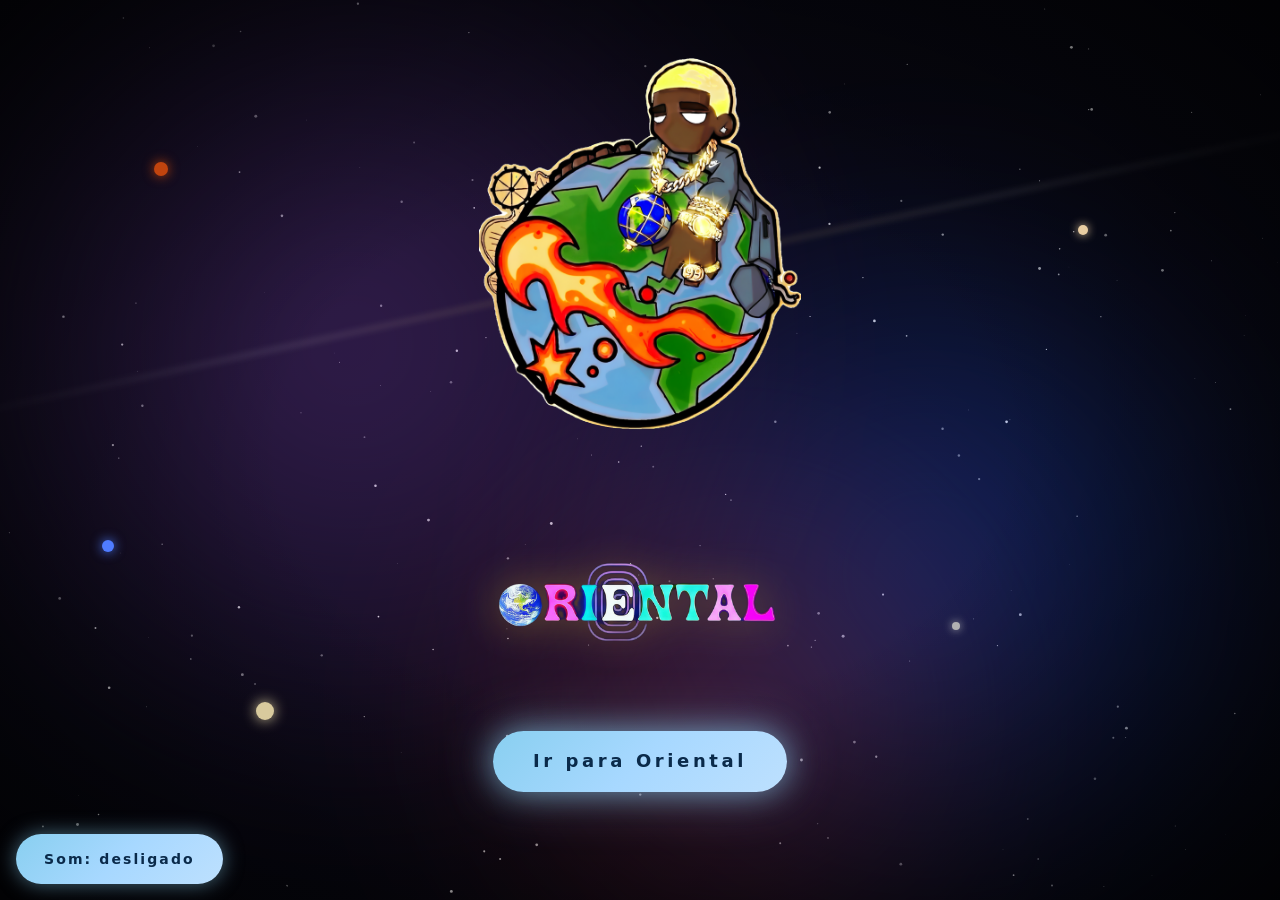
<file: index.html>
<!DOCTYPE html>
<html lang="pt-BR">
<head>
<meta charset="UTF-8">
<meta name="viewport" content="width=device-width, initial-scale=1.0, viewport-fit=cover">
<meta name="theme-color" content="#05060d">
<title>ORIENTAL — Nego Marley</title>
<link rel="stylesheet" href="styles.css">
</head>
<body>
<!-- INTRO CINEMATOGRÁFICA -->
<div id="intro" class="intro" aria-hidden="false">
  <canvas id="stars" class="intro__stars"></canvas>
  <div class="galaxy" aria-hidden="true">
    <div class="nebula nebula--a"></div>
    <div class="nebula nebula--b"></div>
    <div class="nebula nebula--c"></div>
    <div class="milkyway"></div>
  </div>
  <div class="static-planets" aria-hidden="true">
    <span class="sp sp--1"></span>
    <span class="sp sp--2"></span>
    <span class="sp sp--3"></span>
    <span class="sp sp--4"></span>
    <span class="sp sp--5"></span>
  </div>
  <div class="comets" aria-hidden="true">
    <span class="comet comet--1"></span>
    <span class="comet comet--2"></span>
    <span class="comet comet--3"></span>
  </div>

  <div class="intro__planet-wrap" id="planetWrap">
    <img class="planet" id="planet" src="assets/intro.png" alt="Globo">
    <img class="intro__logo" src="assets/logo.png" alt="ORIENTAL">
  </div>

  <div class="intro__ui">
    <button class="intro__enter" id="enterBtn" type="button">Ir para Oriental</button>
  </div>

  <div class="intro__city" id="city">
    <div class="city__sky"></div>
    <div class="city__lights"></div>
    <div class="city__glow city__glow--red"></div>
    <div class="city__glow city__glow--blue"></div>
  </div>

  <div class="intro__vignette"></div>

  <button class="intro__sound" id="soundToggle" type="button" aria-pressed="false">Som: desligado</button>
</div>

<!-- INTERFACE PRINCIPAL -->
<main id="main" class="main" hidden>
  <div class="main__bg" aria-hidden="true"></div>
  <div class="main__overlay" aria-hidden="true"></div>
  <div class="main__controls">
    <button class="main__sound" id="mainSoundBtn" type="button">Som: desligado</button>
    <button class="main__intro" id="mainIntroBtn" type="button">Ver intro</button>
  </div>

  <section class="hero">
    <img class="hero__globe" src="assets/intro.png" alt="Globo">
    <p class="hero__kicker">ÁLBUM CONCEITUAL</p>
    <img class="hero__logo" src="assets/logo.png" alt="ORIENTAL">

    <div class="hero__gallery">
      <img src="assets/galeria/IMG_5371.jpg" alt="Galeria 1" class="hero__gallery-img">
      <img src="assets/galeria/IMG_9527.jpg" alt="Galeria 2" class="hero__gallery-img">
      <img src="assets/galeria/IMG_9562.jpg" alt="Galeria 3" class="hero__gallery-img">
      <img src="assets/galeria/IMG_9579.jpg" alt="Galeria 4" class="hero__gallery-img">
    </div>
  </section>

  <div class="imgviewer" id="imgViewer" hidden>
    <div class="imgviewer__backdrop" id="imgViewerBackdrop"></div>
    <img class="imgviewer__img" id="imgViewerImg" alt="">
    <button class="imgviewer__close" id="imgViewerClose" type="button">✕</button>
  </div>
  </section>

  


  

  

  

  


  <section class="quiz" id="quiz">
    <div class="quiz__card">
      <h2 class="quiz__title"><span class="quiz__word">QUIZ</span><img src="assets/logo.png" alt="ORIENTAL" class="quiz__logo"></h2>
      <p class="quiz__intro">Responda as perguntas e desbloqueie a guia exclusiva.</p>

      <div class="quiz__progress">
        <div class="quiz__progress-bar" id="quizProgressBar"></div>
      </div>
      <p class="quiz__progress-label" id="quizProgressLabel">Pergunta 1 de 15</p>
      <p class="quiz__score-live" id="quizScoreLive">Acertos: 0 | Erros: 0</p>

      <div class="quiz__question" id="quizQuestion"></div>
      <div class="scroll-just" id="scrollJust" hidden>
        <div class="scroll-just__backdrop" id="scrollJustBackdrop"></div>
        <div class="scroll-just__card">
          <p class="scroll-just__status" id="scrollJustStatus"></p>
          <p class="scroll-just__text" id="scrollJustText"></p>
          <div class="scroll-just__bar"><div class="scroll-just__progress" id="scrollJustProgress"></div></div>
        </div>
      </div>
      <div class="quiz__options" id="quizOptions"></div>

      <div class="quiz__feedback" id="quizFeedback" hidden></div>

      <div class="quiz__actions">
        <button class="btn btn--primary" id="quizNext" type="button" hidden>Próxima</button>
        <button class="btn btn--ghost" id="quizRestartAlways" type="button">Tente novamente</button>
        <button class="btn btn--ghost" id="quizRestart" type="button" hidden>Voltar ao quiz</button>
      </div>

      <div class="quiz__result" id="quizResult" hidden>
        <div class="quiz__reward" id="quizReward" hidden>
          <h3 class="quiz__reward-title">VOCÊ CHEGOU À PRÉVIA EXCLUSIVA</h3>
          <p class="quiz__reward-text">“Você concluiu o desafio ORIENTAL e desbloqueou sua recompensa exclusiva.”</p>
          <button class="btn btn--primary" id="quizAccessGuide" type="button" style="margin-top:12px;">ACESSAR GUIA EXCLUSIVA</button>
        </div>
        <div class="quiz__fail" id="quizFail">
          <p class="quiz__score" id="quizScore">12 / 15</p>
          <p class="quiz__result-msg" id="quizResultMsg">INFELIZMENTE VOCE NÃO ACERTOU TODAS PERGUNTAS DO QUIZ TENTE NOVAMENTE PARA OUVIR A GUIA EXCLUSIVA</p>
        </div>
      </div>
      </div>
    </div>
  </section>

  <section class="guide-card" id="guideCard">
    <div class="guide-card__inner">
      <button class="guide-card__play" id="guidePlayBtn" type="button" disabled aria-disabled="true">
        <span class="guide-card__icon">▶</span>
        <span class="guide-card__text">Ouvir guia exclusiva</span>
      </button>
      <p class="guide-card__status" id="guideStatus">Bloqueado — acerte todas as perguntas.</p>
      <div class="guide-card__player" id="guidePlayer" hidden>
        <video  
          id="guideAudio"
          src="assets/guia-final.mp4"
          preload="auto"
          controls
          playsinline
          style="width:100%;max-width:100%;border-radius:12px;"
        >
          Seu navegador não conseguiu reproduzir este vídeo.
        </video>
        <audio id="guideAudioTrack" src="assets/amarelice.mp3" preload="auto" hidden></audio>
        <div class="guide-card__controls">
          <button class="btn btn--primary" id="guidePlay" type="button">▶ Play</button>
          <button class="btn btn--ghost" id="guidePause" type="button" hidden>⏸ Pause</button>
          <span class="guide-card__player-status" id="guidePlayerStatus">Pronto</span>
        </div>
        <input type="range" id="guideVolume" min="0" max="1" step="0.01" value="1" class="quiz__volume">
      </div>
    </div>
  </section>


<!-- OMIKUJI MODAL -->
<div class="omikuji" id="omikuji" hidden>
  <div class="omikuji__backdrop" id="omikujiBackdrop"></div>
  <div class="omikuji__card" role="dialog" aria-modal="true" aria-labelledby="omikujiTitle">
    <p class="omikuji__label">OMIKUJI · BISCOITO DA SORTE</p>
    <div class="cookie-wrap" id="cookieWrap">
      <div class="cookie">
        <div class="cookie__half cookie__half--left"></div>
        <div class="cookie__half cookie__half--right"></div>
        <div class="cookie__paper" id="cookiePaper">
          <p class="cookie__msg" id="omikujiMsg"></p>
        </div>
      </div>
    </div>
    <h3 class="omikuji__title" id="omikujiTitle">Quebre o biscoito</h3>
    <div class="omikuji__actions">
      <button class="btn btn--primary" id="omikujiBreak" type="button">Quebrar biscoito</button>
      <button class="btn btn--ghost" id="omikujiAgain" type="button">Outro biscoito</button>
      <button class="btn btn--ghost" id="omikujiClose" type="button">Fechar</button>
    </div>
  </div>
</div>

<audio id="bgMusic" src="assets/musica.wav" loop preload="auto"></audio>
<script>
window.onerror = function(msg, url, line, col, err){
  var d = document.getElementById('debugBox');
  if(!d){ d = document.createElement('div'); d.id='debugBox'; d.style.cssText='position:fixed;bottom:0;left:0;right:0;background:#f00;color:#fff;padding:8px;font-size:12px;z-index:9999;max-height:200px;overflow:auto;'; document.body.appendChild(d); }
  d.textContent += msg + ' (line ' + line + ')\n';
  return false;
};
console.log('HTML loaded');
</script>
<script src="quiz-data.js"></script>
<script src="app.js"></script>
<script>
document.getElementById('enterBtn').addEventListener('click', function(){
  var intro = document.getElementById('intro');
  var main = document.getElementById('main');
  intro.classList.add('is-leaving');
  setTimeout(function(){
    intro.style.display='none';
    main.removeAttribute('hidden');
    requestAnimationFrame(function(){ main.classList.add('is-visible'); });
  }, 700);
});
</script>
</body>
</html>
</file>
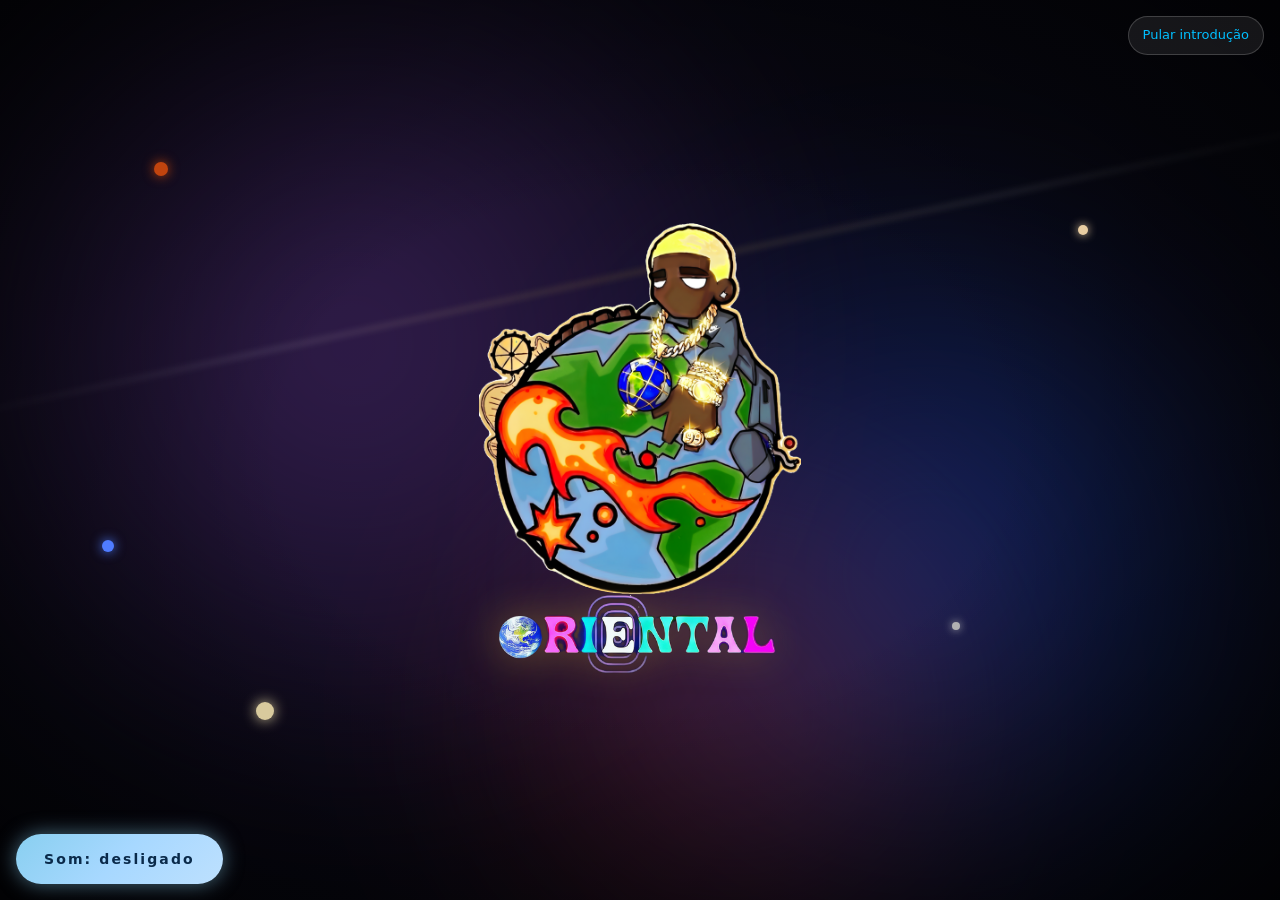
<file: intro-only.html>
<!DOCTYPE html>
<html lang="pt-BR">
<head>
<meta charset="UTF-8">
<meta name="viewport" content="width=device-width, initial-scale=1.0">
<title>Intro — ORIENTAL</title>
<link rel="stylesheet" href="styles.css">
<style>
  .intro__planet-wrap,.planet,.intro__logo{animation:none !important;transition:none !important}
</style>
</head>
<body>
<div id="intro" class="intro" aria-hidden="false">
  <canvas id="stars" class="intro__stars"></canvas>
  <div class="galaxy" aria-hidden="true">
    <div class="nebula nebula--a"></div>
    <div class="nebula nebula--b"></div>
    <div class="nebula nebula--c"></div>
    <div class="milkyway"></div>
  </div>
  <div class="static-planets" aria-hidden="true">
    <span class="sp sp--1"></span>
    <span class="sp sp--2"></span>
    <span class="sp sp--3"></span>
    <span class="sp sp--4"></span>
    <span class="sp sp--5"></span>
  </div>
  <div class="comets" aria-hidden="true">
    <span class="comet comet--1"></span>
    <span class="comet comet--2"></span>
    <span class="comet comet--3"></span>
  </div>

  <div class="intro__planet-wrap" id="planetWrap">
    <img class="planet" id="planet" src="assets/intro.png" alt="Globo">
  </div>

  <div class="intro__ui">
    <img class="intro__logo" src="assets/logo.png" alt="ORIENTAL">
  </div>

  <div class="intro__city" id="city">
    <div class="city__sky"></div>
    <div class="city__lights"></div>
    <div class="city__glow city__glow--red"></div>
    <div class="city__glow city__glow--blue"></div>
  </div>

  <div class="intro__vignette"></div>

  <button class="intro__skip" id="skipIntro" type="button">Pular introdução</button>
  <button class="intro__sound" id="soundToggle" type="button" aria-pressed="false">Som: desligado</button>
</div>


</body>
</html>
</file>
<file: styles.css>
:root{
  --bg:#05060d;
  --bg-2:#0a0e1f;
  --blue:#1b4fd9;
  --blue-soft:#4f7cff;
  --gold:#d4af37;
  --gold-soft:#f0d57a;
  --red:#e63946;
  --yellow:#ffd60a;
  --baby-blue:#00bfff;
  --text:#00bfff;
  --muted:#9aa3c0;
  --card:rgba(12,16,34,0.72);
}

*{box-sizing:border-box;margin:0;padding:0}
html,body{height:100%}
body{
  font-family: "Helvetica Neue", "Segoe UI", system-ui, -apple-system, sans-serif;
  background:var(--bg);
  color:var(--text);
  overflow-x:hidden;
  font-size:17px;
  line-height:1.6;
}
button{font:inherit;cursor:pointer;border:none;background:none;color:inherit}
img{max-width:100%;display:block}

/* ============ INTRO ============ */
.intro{
  position:fixed;inset:0;z-index:100;
  background:radial-gradient(ellipse at 50% 50%, #0d0a1a 0%, #05060d 100%);
  overflow:hidden;
  transition:opacity .9s ease, visibility .9s ease;
}
.intro.is-done{opacity:0;visibility:hidden;pointer-events:none}
.intro__stars{position:absolute;inset:0;width:100%;height:100%;pointer-events:none}
.intro__nebula{
  position:absolute;border-radius:50%;filter:blur(60px);opacity:.35;pointer-events:none;
}
.intro__nebula--a{width:60vw;height:60vw;background:radial-gradient(circle,#1b4fd9 0%,transparent 70%);top:-10%;left:-10%}
.intro__nebula--b{width:50vw;height:50vw;background:radial-gradient(circle,#e63946 0%,transparent 70%);bottom:-15%;right:-15%;opacity:.22}

 .intro__planet-wrap{will-change:transform,opacity;
  position:absolute;left:50%;top:45%;
  transform:translate(-50%,-50%);
  width:min(70vw,380px);
  display:flex;flex-direction:column;align-items:center;justify-content:center;
  z-index:2;
  transition:transform 1.6s cubic-bezier(.2,.7,.2,1), opacity .6s ease;
  will-change:transform,opacity;
}
.intro.is-approach .intro__planet-wrap{will-change:transform,opacity;
  transform:translate(-50%,-50%) scale(4.2);
  opacity:0;
}
.planet{width:min(70vw,380px);height:min(70vw,380px);object-fit:contain;border-radius:50%;animation:planetSpin 20s linear infinite;}
@keyframes planetSpin{to{transform:rotate(360deg)}}
.planet__base{
  position:absolute;inset:0;border-radius:50%;
  background:radial-gradient(circle at 35% 30%, #4f7cff 0%, #1b4fd9 35%, #0a1f5c 70%, #02061a 100%);
  box-shadow:inset -30px -40px 80px rgba(0,0,0,.6), 0 0 60px rgba(79,124,255,.35);
}
@keyframes spin{to{transform:rotate(360deg)}}
.planet__grid{
  position:absolute;inset:0;border-radius:50%;opacity:.55;
  background:
    repeating-linear-gradient(0deg, transparent 0 18px, rgba(212,175,55,.35) 18px 19px),
    repeating-linear-gradient(90deg, transparent 0 18px, rgba(212,175,55,.35) 18px 19px);
  mix-blend-mode:screen;
  animation:spin 24s linear infinite;
  mask:radial-gradient(circle, black 55%, transparent 78%);
  -webkit-mask:radial-gradient(circle, black 55%, transparent 78%);
}
.planet__glow{
  position:absolute;inset:-8%;border-radius:50%;
  background:radial-gradient(circle, rgba(79,124,255,.25) 0%, transparent 60%);
  filter:blur(20px);
}
.planet__shadow{
  position:absolute;inset:0;border-radius:50%;
  background:radial-gradient(circle at 70% 75%, rgba(0,0,0,.55) 0%, transparent 55%);
}
@keyframes spin{to{transform:rotate(360deg)}}

.intro__city{
  position:absolute;inset:0;opacity:0;pointer-events:none;
  transition:opacity 1.2s ease;
}
.intro.is-city .intro__city{opacity:1}
.city__sky{position:absolute;inset:0;background:linear-gradient(180deg,#05060d 0%,#0a0e1f 40%,#1a0a1f 100%)}
.city__glow{position:absolute;border-radius:50%;filter:blur(80px);opacity:.5}
.city__glow--red{width:60vw;height:40vw;background:radial-gradient(circle,#e63946 0%,transparent 70%);bottom:10%;left:10%}
.city__glow--blue{width:50vw;height:40vw;background:radial-gradient(circle,#1b4fd9 0%,transparent 70%);bottom:15%;right:5%}
.city__lights{
  position:absolute;bottom:0;left:0;right:0;height:45%;
  background:
    repeating-linear-gradient(90deg, transparent 0 14px, rgba(255,214,10,.5) 14px 15px, transparent 15px 28px),
    repeating-linear-gradient(90deg, transparent 0 40px, rgba(230,57,70,.6) 40px 41px, transparent 41px 80px);
  mask:linear-gradient(180deg, transparent 0%, black 40%, black 100%);
  -webkit-mask:linear-gradient(180deg, transparent 0%, black 40%, black 100%);
  opacity:.7;
}


/* ============ SOLAR SYSTEM ============ */
.solar{display:none;}
.orbit{position:absolute;top:50%;left:50%;border:1px solid rgba(212,175,55,.18);border-radius:50%;transform:translate(-50%,-50%)}
.orbit--1{width:130%;height:130%;animation:orbitSpin 18s linear infinite}
.orbit--2{width:170%;height:170%;animation:orbitSpin 32s linear infinite reverse}
.orbit--3{width:210%;height:210%;animation:orbitSpin 48s linear infinite}
.satellite{position:absolute;top:0;left:50%;transform:translate(-50%,-50%);width:8px;height:8px;border-radius:50%;background:#d4af37;box-shadow:0 0 12px rgba(212,175,55,.8)}
.satellite--gold{background:#ffd60a;box-shadow:0 0 14px rgba(255,214,10,.9)}
@keyframes orbitSpin{to{transform:translate(-50%,-50%) rotate(360deg)}}

.intro__vignette{position:absolute;inset:0;background:radial-gradient(ellipse at center, transparent 40%, rgba(0,0,0,.7) 100%);pointer-events:none}

.intro__ui{
  position:absolute;left:0;right:0;bottom:12vh;text-align:center;pointer-events:none;z-index:10;
}
.intro.is-approach .intro__ui,.intro.is-city .intro__ui{opacity:0}
.intro__kicker{letter-spacing:.4em;font-size:clamp(11px,2.6vw,14px);color:var(--gold);margin-bottom:8px}
.intro__title{font-size:clamp(34px,9vw,72px);font-weight:800;letter-spacing:.12em;text-shadow:0 0 30px rgba(212,175,55,.4)}
.intro__subtitle{margin-top:10px;color:var(--muted);font-size:clamp(12px,3vw,16px)}

.intro__skip{
  position:absolute;top:max(16px,env(safe-area-inset-top));right:max(16px,env(safe-area-inset-right));
  padding:8px 14px;border-radius:999px;background:rgba(255,255,255,.08);border:1px solid rgba(255,255,255,.18);
  font-size:13px;
}
.intro__skip:hover{background:rgba(255,255,255,.16)}
.intro__sound{
  position:absolute;bottom:max(16px,env(safe-area-inset-bottom));left:max(16px,env(safe-area-inset-left));
  padding:14px 28px;border-radius:999px;background:linear-gradient(135deg,#89cff0,#a7d8ff,#bde0fe);color:#0a2a4a;
  font-weight:800;letter-spacing:.15em;font-size:14px;box-shadow:0 0 20px rgba(137,207,240,.5);border:none;
  transition:transform .2s,box-shadow .2s;cursor:pointer;}
.intro__sound:hover{transform:translateY(-2px);box-shadow:0 0 30px rgba(137,207,240,.7)}

/* ============ MAIN ============ */
.main{position:relative;min-height:100vh;overflow:hidden;opacity:0;transition:opacity 1s ease}.main.is-visible{opacity:1}
.main__bg{
  position:fixed;inset:0;
  background:url('assets/fundo.jpg') center/cover no-repeat;
  filter:brightness(.55) saturate(1.2);
  z-index:0;
}
.main__overlay{
  position:fixed;inset:0;
  background:linear-gradient(180deg,rgba(5,6,13,.35) 0%,rgba(5,6,13,.6) 60%,rgba(5,6,13,.8) 100%);
  z-index:1;
}
.main > *:not(.main__bg):not(.main__overlay){position:relative;z-index:2}

.hero{
  min-height:100vh;display:flex;flex-direction:column;align-items:center;justify-content:center;
  text-align:center;padding:24px 16px;gap:10px;
}
.hero__kicker{letter-spacing:.45em;font-size:12px;color:var(--gold)}
.hero__title{font-size:clamp(46px,13vw,96px);font-weight:900;letter-spacing:.14em;text-shadow:0 0 40px rgba(212,175,55,.35)}
.hero__artist{font-size:clamp(16px,4vw,22px);letter-spacing:.35em;color:var(--muted)}
.hero__tag{margin-top:6px;font-size:13px;color:var(--blue-soft)}

.hero__globe{display:block;margin:0 auto;max-width:100%}
.hero__logo{display:block;margin:0 auto;max-width:100%;animation:logoFloat 2s ease-in-out infinite}

/* ============ HERO GALLERY ============ */
.hero__gallery{display:grid;grid-template-columns:repeat(4,1fr);gap:12px;margin-top:24px;width:min(92vw,720px)}
.hero__gallery-img{width:100%;aspect-ratio:1;object-fit:cover;border-radius:12px;cursor:pointer;transition:transform .3s ease,box-shadow .3s ease;border:1px solid rgba(212,175,55,.2)}
.imgviewer{position:fixed;inset:0;z-index:9999;display:flex;align-items:center;justify-content:center;padding:20px}
.imgviewer__backdrop{position:absolute;inset:0;background:rgba(0,0,0,.9)}
.imgviewer__img{max-width:95vw;max-height:90vh;border-radius:12px;box-shadow:0 0 40px rgba(0,0,0,.6);position:relative;z-index:1}
.imgviewer__close{position:absolute;top:16px;right:20px;font-size:28px;color:#fff;background:none;border:none;cursor:pointer;z-index:2}
@media (max-width:600px){.hero__gallery{grid-template-columns:repeat(2,1fr)}}


/* ============ GALLERY 999 ============ */
.gallery999{padding:24px 16px 120px;display:flex;justify-content:center}
.gallery999__card{width:min(92vw,560px);background:var(--card);border:1px solid rgba(212,175,55,.18);border-radius:20px;padding:22px 18px;text-align:center;-webkit-backdrop-filter:blur(6px);backdrop-filter:blur(10px)}
.gallery999__title{font-size:28px;letter-spacing:.3em;color:var(--gold);margin-bottom:8px}
.gallery999__intro{color:var(--muted);font-size:14px;margin-bottom:16px}
.gallery999__cover{border:none;padding:0;background:none;cursor:pointer;border-radius:12px;overflow:hidden;transition:transform .2s,box-shadow .2s}
.gallery999__cover img{width:100%;border-radius:12px}
.gallery999__cover:hover{transform:scale(1.02);box-shadow:0 0 24px rgba(212,175,55,.4)}

.lightbox999{position:fixed;inset:0;z-index:300;display:flex;align-items:center;justify-content:center;padding:20px}
.lightbox999__backdrop{position:absolute;inset:0;background:rgba(5,6,13,.85);-webkit-backdrop-filter:blur(6px);backdrop-filter:blur(6px)}
.lightbox999__content{position:relative;width:min(96vw,900px);max-height:90vh;overflow:auto;background:rgba(12,16,34,.95);border:1px solid rgba(212,175,55,.4);border-radius:20px;padding:16px}
.lightbox999__close{position:absolute;top:10px;right:14px;font-size:22px;color:var(--gold);background:none;border:none;cursor:pointer;z-index:2}
.lightbox999__grid{display:grid;grid-template-columns:repeat(auto-fill,minmax(140px,1fr));gap:10px;margin-top:28px;justify-items:center}
.lightbox999__grid img{width:100%;max-width:200px;border-radius:8px;cursor:pointer;transition:transform .2s;object-fit:cover;aspect-ratio:1}
.lightbox999__grid img:hover{transform:scale(1.05)}

/* Reduced motion */
@media (max-width:600px){
  .intro__planet-wrap .solar{display:none}
  .intro__stars{opacity:.7}
  .enigma__card,.finale__card{backdrop-filter:none}
}
@media (prefers-reduced-motion: reduce){
  .intro__planet-wrap,.planet__grid,.hero__pendant{animation:none !important;transition:none !important}
  .intro.is-approach .intro__planet-wrap{will-change:transform,opacity;transform:translate(-50%,-50%) scale(1);opacity:1}
}


[hidden]{display:none !important}

@keyframes pulse{0%,100%{opacity:.6}50%{opacity:1}}
@keyframes pulseBtn{0%,100%{transform:scale(1)}50%{transform:scale(1.05)}}

/* ============ OMIKUJI ============ */
.omikuji{position:fixed;inset:0;z-index:200;display:flex;align-items:center;justify-content:center;padding:20px}
.omikuji__backdrop{position:absolute;inset:0;background:rgba(5,6,13,.75);-webkit-backdrop-filter:blur(6px);backdrop-filter:blur(6px)}
.omikuji__card{position:relative;width:min(92vw,420px);background:linear-gradient(160deg,rgba(20,24,50,.95),rgba(8,10,28,.95));border:1px solid rgba(212,175,55,.4);border-radius:22px;padding:26px 22px;text-align:center;box-shadow:0 0 60px rgba(212,175,55,.25);animation:reveal .4s ease}
.omikuji__label{font-size:10px;letter-spacing:.4em;color:var(--gold);margin-bottom:8px}
.omikuji__title{font-size:20px;letter-spacing:.2em;color:var(--yellow);margin-bottom:14px}
.omikuji__msg{font-size:16px;line-height:1.7;color:var(--text);font-style:italic;min-height:60px}
.omikuji__actions{display:flex;gap:10px;justify-content:center;margin-top:18px;flex-wrap:wrap}

.finale__row{display:flex;flex-direction:column;align-items:center;gap:16px;margin-top:6px}
.finale__art{width:min(80vw,360px);border-radius:12px;filter:saturate(1.2)}
.spotify-btn{
  display:inline-flex;align-items:center;gap:10px;padding:12px 22px;
  background:linear-gradient(135deg,#1DB954,#1aa34a);color:#fff;
  border-radius:999px;font-weight:700;letter-spacing:.12em;font-size:13px;
  text-decoration:none;box-shadow:0 0 28px rgba(29,185,84,.55);
  transition:transform .2s,box-shadow .2s;
}
.spotify-btn:hover{transform:translateY(-2px);box-shadow:0 0 40px rgba(29,185,84,.75)}
.spotify-btn__icon{display:flex;align-items:center}
@media (min-width:600px){
  .finale__row{flex-direction:row;justify-content:center;align-items:center}
  .finale__art{width:260px}
}

/* ============ FORTUNE COOKIE ============ */
.cookie-wrap{display:flex;justify-content:center;align-items:center;margin:10px 0 16px;perspective:800px}
.cookie{position:relative;width:200px;height:200px}
.cookie__half{
  position:absolute;top:0;left:0;width:200px;height:200px;
  background:url('assets/biscoito.jpg') center/cover no-repeat;
  transition:transform .6s cubic-bezier(.2,.8,.2,1);
}
.cookie__half--left{clip-path:inset(0 50% 0 0);transform-origin:right center}
.cookie__half--right{clip-path:inset(0 0 0 50%);transform-origin:left center}
.cookie.is-broken .cookie__half--left{transform:translateX(-12px) rotate(-6deg)}
.cookie.is-broken .cookie__half--right{transform:translateX(12px) rotate(6deg)}
.cookie__paper{
  position:absolute;top:50%;left:50%;transform:translate(-50%,-50%) scale(0);
  width:170px;min-height:70px;padding:14px 12px;background:#fffdf5;border:1px solid #e8d9a0;
  border-radius:6px;box-shadow:0 4px 14px rgba(0,0,0,.25);color:#3a2a10;
  transform-origin:center center;transition:transform .5s ease .2s, opacity .4s ease .2s;
  opacity:0;z-index:3;text-align:center;
}
.cookie.is-broken .cookie__paper{transform:translate(-50%,-50%) scale(1);opacity:1}
.cookie__msg{font-size:13px;line-height:1.5;font-style:italic;margin:0}
/* ============ OMIKUJI ============ */
.omikuji{position:fixed;inset:0;z-index:200;display:flex;align-items:center;justify-content:center;padding:20px}
.omikuji__backdrop{position:absolute;inset:0;background:rgba(5,6,13,.75);-webkit-backdrop-filter:blur(6px);backdrop-filter:blur(6px)}
.omikuji__card{position:relative;width:min(92vw,420px);background:linear-gradient(160deg,rgba(20,24,50,.95),rgba(8,10,28,.95));border:1px solid rgba(212,175,55,.4);border-radius:22px;padding:26px 22px;text-align:center;box-shadow:0 0 60px rgba(212,175,55,.25);animation:reveal .4s ease}
.omikuji__label{font-size:10px;letter-spacing:.4em;color:var(--gold);margin-bottom:8px}
.omikuji__title{font-size:20px;letter-spacing:.2em;color:var(--yellow);margin-bottom:14px}
.omikuji__msg{font-size:16px;line-height:1.7;color:var(--text);font-style:italic;min-height:60px}
.omikuji__actions{display:flex;gap:10px;justify-content:center;margin-top:18px;flex-wrap:wrap}

.finale__row{display:flex;flex-direction:column;align-items:center;gap:16px;margin-top:6px}
.finale__art{width:min(80vw,360px);border-radius:12px;filter:saturate(1.2)}
.spotify-btn{
  display:inline-flex;align-items:center;gap:10px;padding:12px 22px;
  background:linear-gradient(135deg,#1DB954,#1aa34a);color:#fff;
  border-radius:999px;font-weight:700;letter-spacing:.12em;font-size:13px;
  text-decoration:none;box-shadow:0 0 28px rgba(29,185,84,.55);
  transition:transform .2s,box-shadow .2s;
}
.spotify-btn:hover{transform:translateY(-2px);box-shadow:0 0 40px rgba(29,185,84,.75)}
.spotify-btn__icon{display:flex;align-items:center}
@media (min-width:600px){
  .finale__row{flex-direction:row;justify-content:center;align-items:center}
  .finale__art{width:260px}
}

/* ============ FORTUNE COOKIE ============ */
.cookie-wrap{display:flex;justify-content:center;align-items:center;margin:10px 0 16px;perspective:800px}
.cookie{position:relative;width:200px;height:200px}
.cookie__img{width:100%;height:100%;object-fit:cover;border-radius:50%;transition:opacity .5s ease,transform .5s ease}
.cookie.is-broken .cookie__img{opacity:0;transform:scale(.85)}
.cookie__paper{
  position:absolute;top:50%;left:50%;transform:translate(-50%,-50%) scale(0);
  width:170px;min-height:70px;padding:14px 12px;background:#fffdf5;border:1px solid #e8d9a0;
  border-radius:6px;box-shadow:0 4px 14px rgba(0,0,0,.25);color:#3a2a10;
  transform-origin:center center;transition:transform .5s ease .2s, opacity .4s ease .2s;
  opacity:0;z-index:3;text-align:center;
}
.cookie.is-broken .cookie__paper{transform:translate(-50%,-50%) scale(1);opacity:1}
.cookie__msg{font-size:13px;line-height:1.5;font-style:italic;margin:0}
/* ============ OMIKUJI ============ */
.omikuji{position:fixed;inset:0;z-index:200;display:flex;align-items:center;justify-content:center;padding:20px}
.omikuji__backdrop{position:absolute;inset:0;background:rgba(5,6,13,.75);-webkit-backdrop-filter:blur(6px);backdrop-filter:blur(6px)}
.omikuji__card{position:relative;width:min(92vw,420px);background:linear-gradient(160deg,rgba(20,24,50,.95),rgba(8,10,28,.95));border:1px solid rgba(212,175,55,.4);border-radius:22px;padding:26px 22px;text-align:center;box-shadow:0 0 60px rgba(212,175,55,.25);animation:reveal .4s ease}
.omikuji__label{font-size:10px;letter-spacing:.4em;color:var(--gold);margin-bottom:8px}
.omikuji__title{font-size:20px;letter-spacing:.2em;color:var(--yellow);margin-bottom:14px}
.omikuji__msg{font-size:16px;line-height:1.7;color:var(--text);font-style:italic;min-height:60px}
.omikuji__actions{display:flex;gap:10px;justify-content:center;margin-top:18px;flex-wrap:wrap}

.finale__row{display:flex;flex-direction:column;align-items:center;gap:16px;margin-top:6px}
.finale__art{width:min(80vw,360px);border-radius:12px;filter:saturate(1.2)}
.spotify-btn{
  display:inline-flex;align-items:center;gap:10px;padding:12px 22px;
  background:linear-gradient(135deg,#1DB954,#1aa34a);color:#fff;
  border-radius:999px;font-weight:700;letter-spacing:.12em;font-size:13px;
  text-decoration:none;box-shadow:0 0 28px rgba(29,185,84,.55);
  transition:transform .2s,box-shadow .2s;
}
.spotify-btn:hover{transform:translateY(-2px);box-shadow:0 0 40px rgba(29,185,84,.75)}
.spotify-btn__icon{display:flex;align-items:center}
@media (min-width:600px){
  .finale__row{flex-direction:row;justify-content:center;align-items:center}
  .finale__art{width:260px}
}

/* ============ FORTUNE COOKIE ============ */
.cookie-wrap{display:flex;justify-content:center;align-items:center;margin:10px 0 16px;perspective:800px}
.cookie{position:relative;width:200px;height:200px}
.cookie__half{
  position:absolute;top:0;left:0;width:200px;height:200px;
  background:url('assets/biscoito.jpg') center/cover no-repeat;
  transition:transform .7s cubic-bezier(.2,.8,.2,1);
}
.cookie__half--left{clip-path:inset(0 50% 0 0);transform-origin:right center}
.cookie__half--right{clip-path:inset(0 0 0 50%);transform-origin:left center}
.cookie.is-broken .cookie__half--left{transform:translateX(-4px) rotate(-2deg)}
.cookie.is-broken .cookie__half--right{transform:translateX(4px) rotate(2deg)}
.cookie__paper{
  position:absolute;top:50%;left:50%;transform:translate(-50%,-50%) scaleY(0);
  width:170px;min-height:70px;padding:14px 12px;background:#fffdf5;border:1px solid #e8d9a0;
  border-radius:6px;box-shadow:0 4px 14px rgba(0,0,0,.25);color:#3a2a10;
  transform-origin:center center;transition:transform .5s ease .25s, opacity .3s ease .25s;
  opacity:0;z-index:3;text-align:center;
}
.cookie.is-broken .cookie__paper{transform:translate(-50%,-50%) scaleY(1);opacity:1}
.cookie__msg{font-size:13px;line-height:1.5;font-style:italic;margin:0}
/* ============ OMIKUJI ============ */
.omikuji{position:fixed;inset:0;z-index:200;display:flex;align-items:center;justify-content:center;padding:20px}
.omikuji__backdrop{position:absolute;inset:0;background:rgba(5,6,13,.75);-webkit-backdrop-filter:blur(6px);backdrop-filter:blur(6px)}
.omikuji__card{position:relative;width:min(92vw,420px);background:linear-gradient(160deg,rgba(20,24,50,.95),rgba(8,10,28,.95));border:1px solid rgba(212,175,55,.4);border-radius:22px;padding:26px 22px;text-align:center;box-shadow:0 0 60px rgba(212,175,55,.25);animation:reveal .4s ease}
.omikuji__label{font-size:10px;letter-spacing:.4em;color:var(--gold);margin-bottom:8px}
.omikuji__title{font-size:20px;letter-spacing:.2em;color:var(--yellow);margin-bottom:14px}
.omikuji__msg{font-size:16px;line-height:1.7;color:var(--text);font-style:italic;min-height:60px}
.omikuji__actions{display:flex;gap:10px;justify-content:center;margin-top:18px;flex-wrap:wrap}

.finale__row{display:flex;flex-direction:column;align-items:center;gap:16px;margin-top:6px}
.finale__art{width:min(80vw,360px);border-radius:12px;filter:saturate(1.2)}
.spotify-btn{
  display:inline-flex;align-items:center;gap:10px;padding:12px 22px;
  background:linear-gradient(135deg,#1DB954,#1aa34a);color:#fff;
  border-radius:999px;font-weight:700;letter-spacing:.12em;font-size:13px;
  text-decoration:none;box-shadow:0 0 28px rgba(29,185,84,.55);
  transition:transform .2s,box-shadow .2s;
}
.spotify-btn:hover{transform:translateY(-2px);box-shadow:0 0 40px rgba(29,185,84,.75)}
.spotify-btn__icon{display:flex;align-items:center}
@media (min-width:600px){
  .finale__row{flex-direction:row;justify-content:center;align-items:center}
  .finale__art{width:260px}
}

/* ============ FORTUNE COOKIE ============ */
.cookie-wrap{display:flex;justify-content:center;align-items:center;margin:10px 0 16px;perspective:800px}
.cookie{position:relative;width:200px;height:200px}
.cookie__half{
  position:absolute;top:0;width:100px;height:200px;
  background:url('assets/biscoito.jpg') left center / 200% 100% no-repeat;
  transition:transform .7s cubic-bezier(.2,.8,.2,1);
  backface-visibility:hidden;
}
.cookie__half--left{left:0;background-position:left center;transform-origin:right center}
.cookie__half--right{right:0;background-position:right center;transform-origin:left center}
.cookie.is-broken .cookie__half--left{transform:translateX(-4px) rotate(-2deg)}
.cookie.is-broken .cookie__half--right{transform:translateX(4px) rotate(2deg)}
.cookie__paper{
  position:absolute;top:50%;left:50%;transform:translate(-50%,-50%) scaleY(0);
  width:170px;min-height:70px;padding:14px 12px;background:#fffdf5;border:1px solid #e8d9a0;
  border-radius:6px;box-shadow:0 4px 14px rgba(0,0,0,.25);color:#3a2a10;
  transform-origin:center center;transition:transform .5s ease .25s, opacity .3s ease .25s;
  opacity:0;z-index:3;text-align:center;
}
.cookie.is-broken .cookie__paper{transform:translate(-50%,-50%) scaleY(1);opacity:1}
.cookie__msg{font-size:13px;line-height:1.5;font-style:italic;margin:0}
/* ============ OMIKUJI ============ */
.omikuji{position:fixed;inset:0;z-index:200;display:flex;align-items:center;justify-content:center;padding:20px}
.omikuji__backdrop{position:absolute;inset:0;background:rgba(5,6,13,.75);-webkit-backdrop-filter:blur(6px);backdrop-filter:blur(6px)}
.omikuji__card{position:relative;width:min(92vw,420px);background:linear-gradient(160deg,rgba(20,24,50,.95),rgba(8,10,28,.95));border:1px solid rgba(212,175,55,.4);border-radius:22px;padding:26px 22px;text-align:center;box-shadow:0 0 60px rgba(212,175,55,.25);animation:reveal .4s ease}
.omikuji__label{font-size:10px;letter-spacing:.4em;color:var(--gold);margin-bottom:8px}
.omikuji__title{font-size:20px;letter-spacing:.2em;color:var(--yellow);margin-bottom:14px}
.omikuji__msg{font-size:16px;line-height:1.7;color:var(--text);font-style:italic;min-height:60px}
.omikuji__actions{display:flex;gap:10px;justify-content:center;margin-top:18px;flex-wrap:wrap}

.finale__row{display:flex;flex-direction:column;align-items:center;gap:16px;margin-top:6px}
.finale__art{width:min(80vw,360px);border-radius:12px;filter:saturate(1.2)}
.spotify-btn{
  display:inline-flex;align-items:center;gap:10px;padding:12px 22px;
  background:linear-gradient(135deg,#1DB954,#1aa34a);color:#fff;
  border-radius:999px;font-weight:700;letter-spacing:.12em;font-size:13px;
  text-decoration:none;box-shadow:0 0 28px rgba(29,185,84,.55);
  transition:transform .2s,box-shadow .2s;
}
.spotify-btn:hover{transform:translateY(-2px);box-shadow:0 0 40px rgba(29,185,84,.75)}
.spotify-btn__icon{display:flex;align-items:center}
@media (min-width:600px){
  .finale__row{flex-direction:row;justify-content:center;align-items:center}
  .finale__art{width:260px}
}

/* ============ FORTUNE COOKIE ============ */
.cookie-wrap{display:flex;justify-content:center;align-items:center;margin:10px 0 16px;perspective:800px}
.cookie{position:relative;width:180px;height:120px}
.cookie__half{
  position:absolute;top:0;width:90px;height:120px;background:linear-gradient(135deg,#e8c98a,#c9a05a);
  border:1px solid rgba(120,80,30,.4);box-shadow:inset 0 0 12px rgba(255,255,255,.25);
  transition:transform .7s cubic-bezier(.2,.8,.2,1);
}
.cookie__half--left{left:0;border-radius:90px 0 0 90px;transform-origin:right center}
.cookie__half--right{right:0;border-radius:0 90px 90px 0;transform-origin:left center}
.cookie.is-broken .cookie__half--left{transform:rotateY(-70deg) translateX(-12px)}
.cookie.is-broken .cookie__half--right{transform:rotateY(70deg) translateX(12px)}
.cookie__paper{
  position:absolute;top:50%;left:50%;transform:translate(-50%,-50%) scaleY(0);
  width:150px;min-height:60px;padding:12px 10px;background:#fffdf5;border:1px solid #e8d9a0;
  border-radius:6px;box-shadow:0 4px 14px rgba(0,0,0,.25);color:#3a2a10;
  transform-origin:center center;transition:transform .6s ease .3s, opacity .4s ease .3s;
  opacity:0;z-index:2;
}
.cookie.is-broken .cookie__paper{transform:translate(-50%,-50%) scaleY(1);opacity:1}
.cookie__msg{font-size:13px;line-height:1.5;font-style:italic;margin:0}

.intro__logo{width:min(60vw,320px);margin:10px auto 0 auto;display:block;filter:drop-shadow(0 0 20px rgba(212,175,55,.4));animation:logoFloat 2s ease-in-out infinite}
@keyframes logoFloat{0%,100%{transform:scale(1) translateY(0)}50%{transform:scale(1.08) translateY(-8px)}}
.hero__logo{width:min(50vw,240px);margin-bottom:10px;filter:drop-shadow(0 0 30px rgba(212,175,55,.4))}

/* ============ COMETS ============ */
.comets{position:absolute;inset:0;pointer-events:none;overflow:hidden}
.comet{position:absolute;width:120px;height:2px;background:linear-gradient(90deg,transparent,rgba(255,255,255,.9));border-radius:2px;opacity:0}
.comet--1{top:15%;left:-120px;animation:cometFly 6s linear infinite;animation-delay:1s}
.comet--2{top:45%;left:-120px;animation:cometFly 8s linear infinite;animation-delay:3s}
.comet--3{top:70%;left:-120px;animation:cometFly 10s linear infinite;animation-delay:5s}
@keyframes cometFly{
  0%{transform:translateX(0) translateY(0) rotate(25deg);opacity:0}
  10%{opacity:1}
  90%{opacity:1}
  100%{transform:translateX(120vw) translateY(40vh) rotate(25deg);opacity:0}
}

/* ============ SOLAR SYSTEM (intro bg) ============ */
.orbit{position:absolute;top:50%;left:50%;border:1px solid rgba(212,175,55,.12);border-radius:50%;transform:translate(-50%,-50%)}

.sun-ring{position:absolute;top:50%;left:50%;transform:translate(-50%,-50%);width:min(90vw,480px);height:min(90vw,480px);border:2px solid rgba(212,175,55,.6);border-radius:50%;box-shadow:0 0 40px rgba(212,175,55,.4),inset 0 0 30px rgba(212,175,55,.15)}

/* ============ GALAXY BACKGROUND ============ */
.galaxy{position:absolute;inset:0;pointer-events:none;overflow:hidden;z-index:0}
.nebula{position:absolute;border-radius:50%;filter:blur(80px);opacity:.35}
.nebula--a{width:75vw;height:75vw;background:radial-gradient(circle,#6a3a9a 0%,transparent 70%);top:-15%;left:-10%;opacity:.45}
.nebula--b{width:65vw;height:65vw;background:radial-gradient(circle,#1b4fd9 0%,transparent 70%);bottom:-10%;right:-5%;opacity:.4}
.nebula--c{width:55vw;height:55vw;background:radial-gradient(circle,#e63946 0%,transparent 70%);top:40%;left:30%;opacity:.25}
.milkyway{position:absolute;top:30%;left:-10%;width:120%;height:3px;background:linear-gradient(90deg,transparent,rgba(255,255,255,.25),rgba(212,175,55,.35),rgba(255,255,255,.25),transparent);transform:rotate(-12deg);filter:blur(3px);opacity:.75}

/* ============ STATIC PLANETS (background) ============ */
.static-planets{position:absolute;inset:0;pointer-events:none;z-index:1}
.sp{position:absolute;border-radius:50%}
.sp--1{width:14px;height:14px;background:#c1440e;box-shadow:0 0 12px #c1440e;top:18%;left:12%}
.sp--2{width:10px;height:10px;background:#e8cda2;box-shadow:0 0 10px #e8cda2;top:25%;right:15%}
.sp--3{width:18px;height:18px;background:#d8ca9d;box-shadow:0 0 14px #d8ca9d;bottom:20%;left:20%}
.sp--4{width:8px;height:8px;background:#b1b1b1;box-shadow:0 0 8px #b1b1b1;bottom:30%;right:25%}
.sp--5{width:12px;height:12px;background:#4f7cff;box-shadow:0 0 12px #4f7cff;top:60%;left:8%}

/* ============ COMETS (behind planet) ============ */
.comets{position:absolute;inset:0;pointer-events:none;overflow:hidden;z-index:1}
.comet{position:absolute;width:180px;height:2px;opacity:0;filter:blur(.5px)}
.comet::before{content:'';position:absolute;right:0;top:50%;transform:translateY(-50%);width:8px;height:8px;border-radius:50%;background:#fff;box-shadow:0 0 12px #fff,0 0 24px rgba(255,255,255,.6)}
.comet::after{content:'';position:absolute;right:8px;top:50%;transform:translateY(-50%);width:172px;height:2px;background:linear-gradient(90deg,transparent,rgba(255,255,255,.9));border-radius:2px}
.comet--1{top:20%;left:-200px;animation:cometFly 7s linear infinite;animation-delay:0s}
.comet--2{top:55%;left:-200px;animation:cometFly 9s linear infinite;animation-delay:3s}
.comet--3{top:75%;left:-200px;animation:cometFly 11s linear infinite;animation-delay:6s}
@keyframes cometFly{
  0%{transform:translateX(0) translateY(0) rotate(20deg);opacity:0}
  8%{opacity:1}
  92%{opacity:1}
  100%{transform:translateX(130vw) translateY(35vh) rotate(20deg);opacity:0}
}

/* planet-wrap above comets */
.intro__planet-wrap{z-index:2 !important}
.intro__ui{z-index:3}

.intro__enter{position:relative;z-index:100;pointer-events:auto;cursor:pointer;margin-top:18px;padding:16px 40px;border-radius:999px;background:linear-gradient(135deg,#89cff0,#a7d8ff,#bde0fe);color:#0a2a4a;font-weight:800;letter-spacing:.2em;font-size:18px;box-shadow:0 0 30px rgba(137,207,240,.6),0 0 60px rgba(167,216,255,.3);transition:transform .2s,box-shadow .2s;animation:pulseBtn 1.8s ease-in-out infinite}
.intro__enter:hover{transform:translateY(-2px);box-shadow:0 0 30px rgba(212,175,55,.6)}

/* ============ ORIGAMI PAPER ============ */
.paper{position:relative;width:140px;height:140px;perspective:600px}
.paper__sheet{
  position:absolute;inset:0;background:linear-gradient(135deg,#f5f5f0,#e8e4d8);
  border:1px solid rgba(212,175,55,.3);border-radius:4px;
  box-shadow:0 4px 16px rgba(0,0,0,.3);
  transform-origin:center center;
  animation:paperFold 3s ease-in-out infinite;
}
.paper__fold{
  position:absolute;top:0;left:50%;width:50%;height:100%;
  background:linear-gradient(135deg,#e8e4d8,#d8d4c8);
  border-left:1px solid rgba(212,175,55,.2);
  transform-origin:left center;
  animation:paperCrease 3s ease-in-out infinite;
}
@keyframes paperFold{
  0%,100%{transform:rotateY(0deg)}
  50%{transform:rotateY(180deg)}
}
@keyframes paperCrease{
  0%,100%{transform:rotateY(0deg)}
  50%{transform:rotateY(-180deg)}
}

.hero__globe{width:min(50vw,220px);margin-bottom:12px;animation:heroGlobeSpin 20s linear infinite;filter:drop-shadow(0 0 30px rgba(79,124,255,.4))}
@keyframes heroGlobeSpin{to{transform:rotate(360deg)}}

/* ============ MAIN CONTROLS ============ */
.main__controls{position:fixed;top:max(16px,env(safe-area-inset-top));right:max(16px,env(safe-area-inset-right));z-index:50;display:flex;gap:8px}
.main__sound,.main__intro{
  padding:10px 18px;border-radius:999px;background:linear-gradient(135deg,#89cff0,#a7d8ff,#bde0fe);color:#0a2a4a;
  font-weight:800;letter-spacing:.12em;font-size:13px;box-shadow:0 0 16px rgba(137,207,240,.5);border:none;cursor:pointer;
  transition:transform .2s,box-shadow .2s}
.main__sound:hover,.main__intro:hover{transform:translateY(-2px);box-shadow:0 0 24px rgba(137,207,240,.7)}

/* ============ QUIZ ============ */
.quiz{padding:24px 16px 60px;display:flex;justify-content:center}
.quiz__card{width:min(92vw,560px);background:url('assets/quiz-fundo.png') center/cover no-repeat;border:1px solid rgba(212,175,55,.18);border-radius:20px;padding:22px 18px;-webkit-backdrop-filter:blur(6px);backdrop-filter:blur(10px);position:relative;overflow:hidden}
.quiz__card::before{content:'';position:absolute;inset:0;background:rgba(5,6,13,.72);z-index:0}
.quiz__card > *{position:relative;z-index:1}
.quiz__title{font-size:18px;letter-spacing:.25em;color:var(--gold);margin-bottom:8px;text-align:center;display:flex;flex-direction:column;align-items:center}
.quiz__intro{color:#fff;font-size:14px;text-align:center;margin-bottom:16px;font-weight:600}
.quiz__progress{width:100%;height:8px;background:rgba(255,255,255,.08);border-radius:999px;overflow:hidden;margin-bottom:6px}
.quiz__progress-bar{height:100%;width:0%;background:linear-gradient(90deg,var(--gold),var(--blue-soft));transition:width .3s ease}
.quiz__progress-label{font-size:12px;color:#fff;text-align:center;margin-bottom:14px;letter-spacing:.15em;font-weight:700}
.quiz__question{font-size:16px;line-height:1.6;text-align:center;margin-bottom:16px;min-height:48px;color:#fff;font-weight:600;animation:fadeInUp .35s ease}
.quiz__question.is-entering{animation:fadeInUp .35s ease}
.quiz__options{display:flex;flex-direction:column;gap:10px;margin-bottom:14px}
.quiz__option{padding:12px 16px;border-radius:12px;border:1px solid rgba(212,175,55,.4);background:rgba(10,12,30,.85);color:#fff;text-align:left;cursor:pointer;transition:background .2s,transform .15s;font-weight:600}
@media (hover: hover) and (pointer: fine) {
  .quiz__option:hover{background:rgba(255,255,255,.12);transform:translateY(-2px);box-shadow:0 0 12px rgba(212,175,55,.2)}
}
.quiz__option.is-correct{background:linear-gradient(135deg,rgba(46,204,113,.25),rgba(26,143,74,.25));border-color:#2ecc71;animation:pulseCorrect .4s ease}
.quiz__option.is-wrong{background:linear-gradient(135deg,rgba(230,57,70,.25),rgba(166,27,46,.25));border-color:#e63946;animation:shake .4s ease}
.quiz__option:disabled{cursor:default;opacity:.85}
.quiz__feedback{padding:10px 14px;border-radius:10px;margin-bottom:12px;text-align:center;font-size:14px}
.quiz__feedback.is-correct{background:rgba(46,204,113,.15);color:#2ecc71;border:1px solid rgba(46,204,113,.3)}
.quiz__feedback.is-wrong{background:rgba(230,57,70,.15);color:#e63946;border:1px solid rgba(230,57,70,.3)}
.quiz__actions{display:flex;gap:10px;justify-content:center;flex-wrap:wrap;margin-top:8px}
.quiz__result{margin-top:18px;padding:16px;border-radius:12px;background:rgba(255,255,255,.04);border:1px solid rgba(212,175,55,.2);text-align:center;animation:reveal .6s ease}
.quiz__result-title{font-size:18px;letter-spacing:.2em;color:var(--gold);margin-bottom:8px}
.quiz__score{font-size:24px;font-weight:800;color:var(--yellow);margin-bottom:6px}
.quiz__result-msg{color:var(--muted);font-size:14px;line-height:1.6;margin-bottom:12px}
.quiz__video{margin-top:16px}
.quiz__video-title{font-size:14px;letter-spacing:.2em;color:var(--gold);margin-bottom:6px}
.quiz__video-desc{color:var(--muted);font-size:13px;margin-bottom:10px}

.quiz__logo{width:min(40vw,180px);display:block;margin:0 auto 8px;filter:drop-shadow(0 0 16px rgba(212,175,55,.4))}

.quiz__word{display:block;font-size:14px;letter-spacing:.4em;color:#89cff0;margin-bottom:6px;text-align:center}

/* ============ INTRO EXIT TRANSITION ============ */
.intro.is-leaving{animation:introExit .7s ease forwards}
@keyframes introExit{
  0%{opacity:1;transform:scale(1)}
  100%{opacity:0;transform:scale(1.15);filter:blur(8px)}
}

.btn, .quiz__option, .intro__enter, .main__sound, .main__intro, .intro__sound { min-height: 44px; min-width: 44px; }

/* ============ GALLERY 999 ============ */
.gallery999{padding:24px 16px 120px;display:flex;justify-content:center}
.gallery999__card{width:min(92vw,560px);background:var(--card);border:1px solid rgba(212,175,55,.18);border-radius:20px;padding:22px 18px;text-align:center;-webkit-backdrop-filter:blur(6px);backdrop-filter:blur(10px)}
.gallery999__title{font-size:28px;letter-spacing:.3em;color:var(--gold);margin-bottom:8px}
.gallery999__intro{color:var(--muted);font-size:14px;margin-bottom:16px}
.gallery999__cover{border:none;padding:0;background:none;cursor:pointer;border-radius:12px;overflow:hidden;transition:transform .2s,box-shadow .2s}
.gallery999__cover img{width:100%;border-radius:12px}
.gallery999__cover:hover{transform:scale(1.02);box-shadow:0 0 24px rgba(212,175,55,.4)}

.lightbox999{position:fixed;inset:0;z-index:300;display:flex;align-items:center;justify-content:center;padding:20px}
.lightbox999__backdrop{position:absolute;inset:0;background:rgba(5,6,13,.85);-webkit-backdrop-filter:blur(6px);backdrop-filter:blur(6px)}
.lightbox999__content{position:relative;width:min(96vw,900px);max-height:90vh;overflow:auto;background:rgba(12,16,34,.95);border:1px solid rgba(212,175,55,.4);border-radius:20px;padding:16px}
.lightbox999__close{position:absolute;top:10px;right:14px;font-size:22px;color:var(--gold);background:none;border:none;cursor:pointer;z-index:2}
.lightbox999__grid{display:grid;grid-template-columns:repeat(auto-fill,minmax(140px,1fr));gap:10px;margin-top:28px;justify-items:center}
.lightbox999__grid img{width:100%;max-width:200px;border-radius:8px;cursor:pointer;transition:transform .2s;object-fit:cover;aspect-ratio:1}
.lightbox999__grid img:hover{transform:scale(1.05)}

.imgviewer999{position:fixed;inset:0;z-index:400;display:flex;align-items:center;justify-content:center;padding:20px}
.imgviewer999__backdrop{position:absolute;inset:0;background:rgba(0,0,0,.9)}
.imgviewer999__img{max-width:95vw;max-height:90vh;border-radius:12px;box-shadow:0 0 40px rgba(0,0,0,.6);position:relative;z-index:1}
.imgviewer999__close{position:absolute;top:16px;right:20px;font-size:28px;color:#fff;background:none;border:none;cursor:pointer;z-index:2}

/* ============ GUIDE CARD ============ */
.guide-card{padding:24px 16px 60px;display:flex;justify-content:center}
.guide-card__inner{width:min(92vw,560px);background:var(--card);border:1px solid rgba(212,175,55,.18);border-radius:20px;padding:22px 18px;text-align:center;-webkit-backdrop-filter:blur(6px);backdrop-filter:blur(10px)}
.guide-card__play{display:flex;align-items:center;justify-content:center;gap:10px;width:100%;padding:14px 18px;border-radius:12px;border:1px solid rgba(212,175,55,.4);background:rgba(10,12,30,.85);color:#fff;cursor:pointer;transition:background .2s,transform .15s,opacity .2s;font-weight:600}
.guide-card__play:disabled{opacity:.45;cursor:not-allowed}
.guide-card__play:not(:disabled):hover{background:rgba(255,255,255,.12);transform:translateY(-2px);box-shadow:0 0 12px rgba(212,175,55,.2)}
.guide-card__icon{font-size:18px;color:var(--gold)}
.guide-card__text{letter-spacing:.1em}
.guide-card__status{margin-top:10px;font-size:13px;color:var(--muted)}
.guide-card__player{margin-top:14px}
.guide-card__controls{display:flex;gap:10px;justify-content:center;align-items:center;flex-wrap:wrap;margin-bottom:10px}
.guide-card__player-status{font-size:12px;color:var(--muted);letter-spacing:.15em}

/* ============ QUIZ SCORE LIVE ============ */
.quiz__score-live{font-size:13px;color:var(--gold-soft);text-align:center;margin-bottom:12px;letter-spacing:.1em}

/* ============ QUIZ REWARD ============ */
.quiz__reward{padding:20px;text-align:center;animation:reveal .6s ease}
.quiz__reward-title{font-size:20px;letter-spacing:.2em;color:var(--gold);margin-bottom:10px}
.quiz__reward-text{color:var(--muted);font-size:14px;line-height:1.6;margin-bottom:16px;font-style:italic}
.quiz__player{background:rgba(255,255,255,.04);border:1px solid rgba(212,175,55,.2);border-radius:12px;padding:14px;margin-top:10px}
.quiz__player-controls{display:flex;gap:10px;justify-content:center;align-items:center;flex-wrap:wrap;margin-bottom:10px}
.quiz__player-status{font-size:12px;color:var(--muted);letter-spacing:.15em}
.quiz__volume{width:100%;accent-color:var(--gold)}
.quiz__fail{text-align:center;padding:10px}

/* ============ TEXT COLOR & ANIMATION ============ */
body{color:var(--baby-blue)}
p, h1, h2, h3, h4, h5, h6, span, li, a, label, .quiz__option, .quiz__title, .quiz__intro, .quiz__progress-label, .quiz__score-live, .quiz__feedback, .quiz__result-title, .quiz__result-msg, .quiz__reward-title, .quiz__reward-text, .quiz__player-status, .quiz__preview-link, .guide-card__status, .guide-card__text, .gallery999__title, .gallery999__intro, .omikuji__label, .omikuji__title, .omikuji__msg, .hero__kicker, .hero__artist, .hero__tag, .intro__kicker, .intro__subtitle {
  color: var(--baby-blue);
  animation: textFloat 3s ease-in-out infinite;
}
@keyframes textFloat{0%,100%{transform:translateY(0)}50%{transform:translateY(-4px)}}

/* ============ SCROLL JUSTIFICATION ============ */
.scroll-just{position:fixed;inset:0;z-index:9999;display:flex;align-items:center;justify-content:center;padding:20px}
.scroll-just__backdrop{position:absolute;inset:0;background:rgba(5,6,13,.7)}
.scroll-just__card{position:relative;width:min(92vw,480px);background-color:#e8d8a8;background-image:linear-gradient(160deg,rgba(230,210,150,.95),rgba(200,180,120,.95));border:1px solid rgba(212,175,55,.6);border-radius:16px;padding:24px 20px;text-align:center;box-shadow:0 0 40px rgba(212,175,55,.3);animation:reveal .4s ease;color:#3a2a10}
.scroll-just__status{font-size:16px;font-weight:800;letter-spacing:.15em;margin-bottom:10px}
.scroll-just__status.is-correct{color:#1a8f4a}
.scroll-just__status.is-wrong{color:#a61b2e}
.scroll-just__text{font-size:14px;line-height:1.6;font-style:italic;margin-bottom:14px;color:#1a3a6b}
.scroll-just__bar{width:100%;height:6px;background:rgba(0,0,0,.15);border-radius:999px;overflow:hidden}
.scroll-just__progress{height:100%;width:100%;background:linear-gradient(90deg,var(--gold),var(--blue-soft));transition:width .1s linear}

@media (max-width:600px){
  .scroll-just{padding:16px}
  .scroll-just__card{width:min(92vw,420px);padding:20px 16px;max-height:80vh;overflow:auto}
  .scroll-just__status{font-size:15px;letter-spacing:.12em}
  .scroll-just__text{font-size:13px;line-height:1.5;margin-bottom:12px;word-wrap:break-word;overflow-wrap:break-word}
}
</file>
